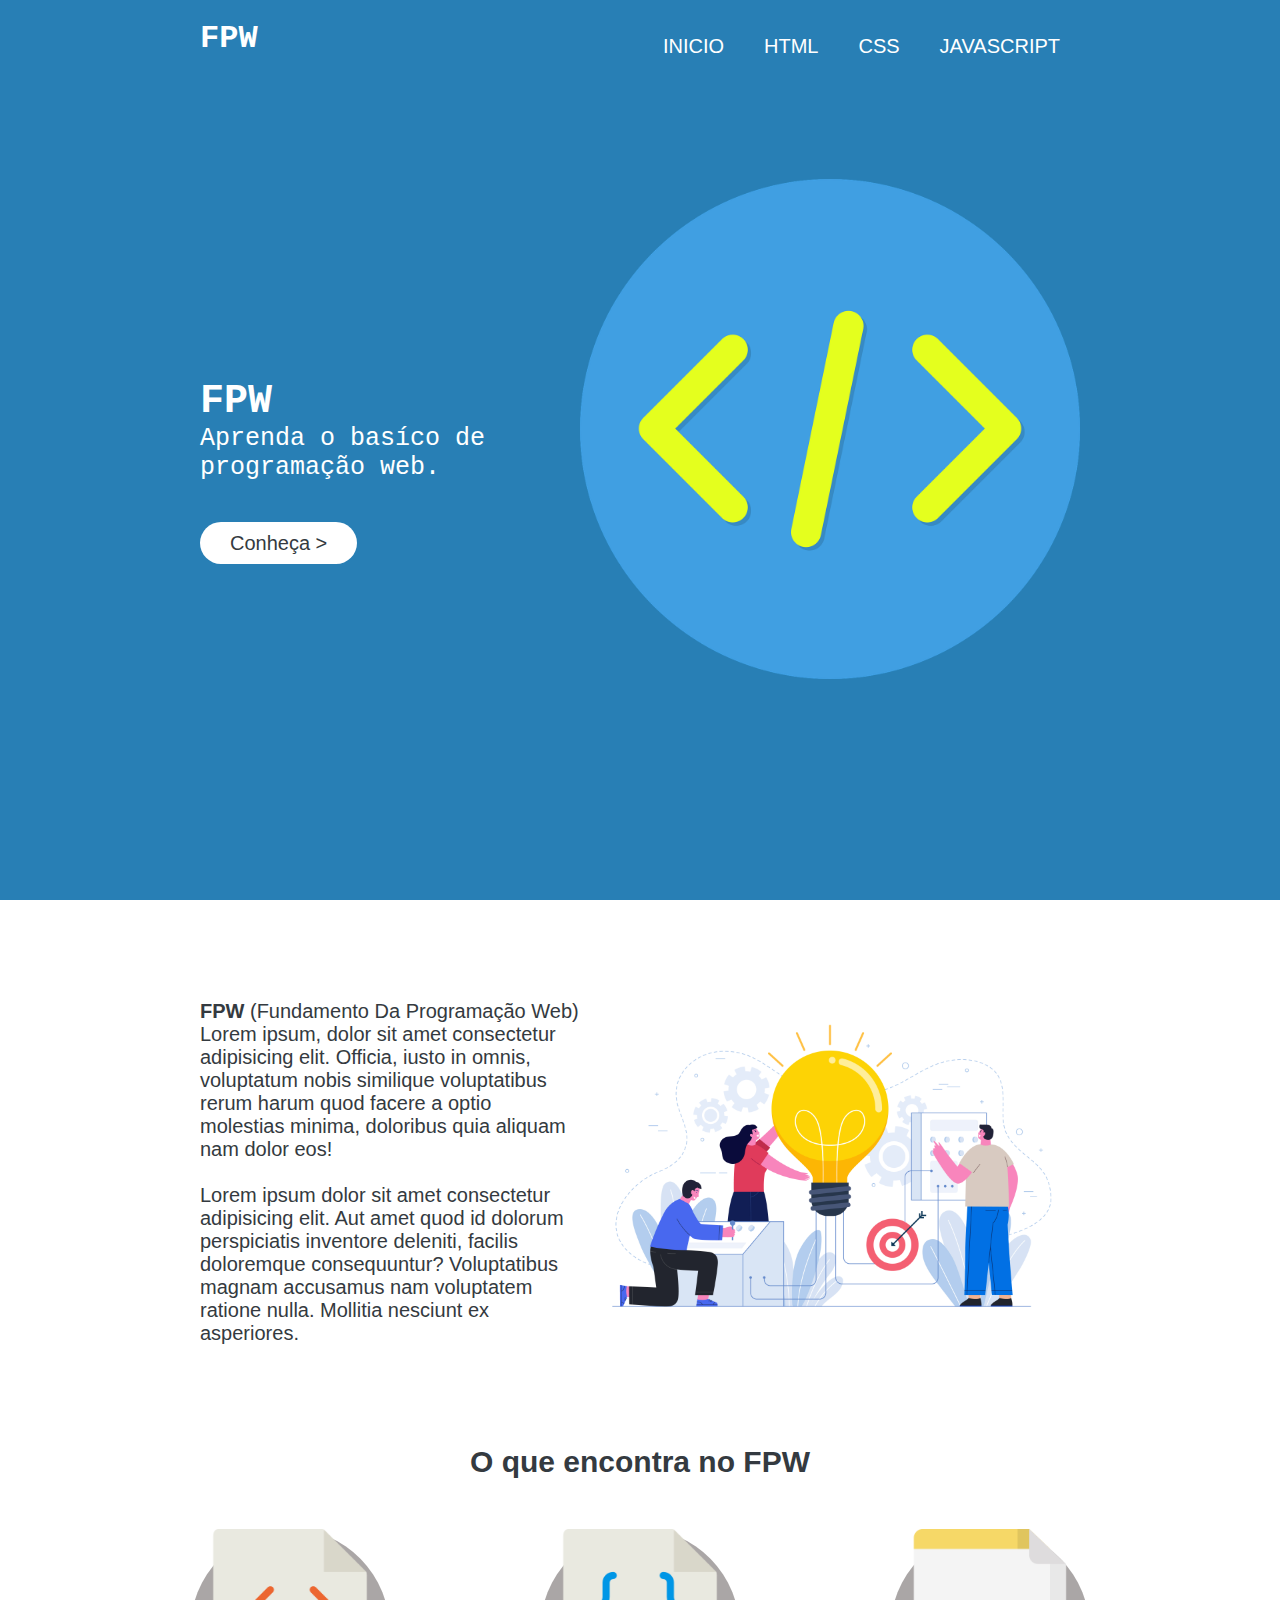
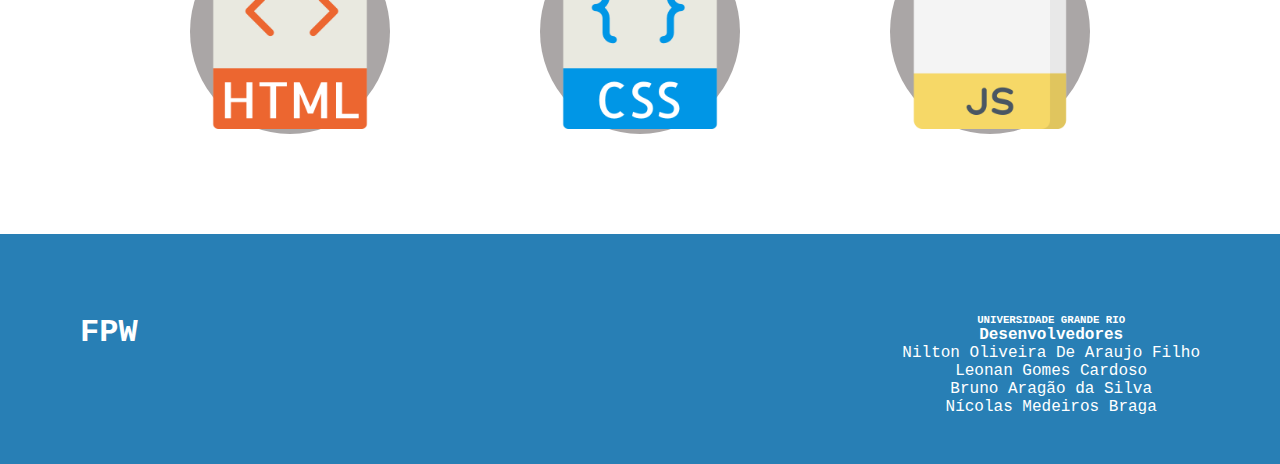
<file: index.html>
<!DOCTYPE html>
<html lang="en">
<head>
    <meta charset="UTF-8">
    <meta http-equiv="X-UA-Compatible" content="IE=edge">
    <meta name="viewport" content="width=device-width, initial-scale=1.0">
    <title>Home page</title>
    <link rel="stylesheet" href="./style/index.css">
</head>
<body>
    <header>
        <section class="conteiner-nav">
            <div class="logo">
                <h1>FPW</h1>
            </div>
            <nav>
                <ul>
                    <li><a href="../index.html">INICIO</a></li>
                    <li><a href="./views/html.html">HTML</a></li>
                    <li><a href="./views/css.html">CSS</a></li>
                    <li><a href="./views/javascript.html">JAVASCRIPT</a></li> 
                </ul>
            </nav>
        </section>
        <section class="introdução-do-site">
            <section class="slogan-do-site">
                <h1>FPW</h1>
                <p>
                    Aprenda o basíco de programação web.
                </p>
                <div class="btn-conheça">
                    <a href="#conteiner-apresentação">Conheça ></a>
                </div>
            </section>
            <img src="./img/symbol-2485367_1280.png" alt="imagem">
        </section>
    </header>

<!--- Apresentação do site --->
    <section class="conteiner-apresentação" id="conteiner-apresentação">
        <div class="texto-apresentação">
            <p>
                <strong>FPW</strong> (Fundamento Da Programação Web)
                Lorem ipsum, dolor sit amet consectetur adipisicing elit. Officia, iusto in omnis, voluptatum nobis similique voluptatibus rerum harum quod facere a optio molestias minima, doloribus quia aliquam nam dolor eos!
            </p>
            <br>
            <p>
                Lorem ipsum dolor sit amet consectetur adipisicing elit. Aut amet quod id dolorum perspiciatis inventore deleniti, facilis doloremque consequuntur? Voluptatibus magnam accusamus nam voluptatem ratione nulla. Mollitia nesciunt ex asperiores.
            </p>
        </div>
        <div class="img-apresentação">
            <img src="./img/3081627.jpg" alt="">
        </div>
    </section>

<!--- O que as pessoas podem aprender no site --->
    <section class="conteiner-que-encontra">
        <div class="que-encontra">
            <h2>
                O que encontra no FPW
            </h2>
        </div>
        <section class="que-encontra-img">
            <div class="img-html">
                <img src="./img/html-file.png" alt="">
            </div>
            <div class="img-css">
                <img src="./img/css.png" alt="">
            </div>
            <div class="img-javascript">
                <img src="./img/javascript.png" alt="">
            </div>
        </section>
    </section>

<footer>
    <div class="logo">
        <h1>FPW</h1>
    </div>
    <section class="desenvolvedores">
        <h6>UNIVERSIDADE GRANDE RIO</h6>
        <h4>Desenvolvedores</h4>
        <p>Nilton Oliveira De Araujo Filho</p>
        <p>Leonan Gomes Cardoso</p>
        <p>Bruno Aragão da Silva</p>
        <p>Nícolas Medeiros Braga</p>
    </section>
</footer>

    <script src="./script/index/btn_conheça.js" type="module"></script>
</body>
</html>
</file>
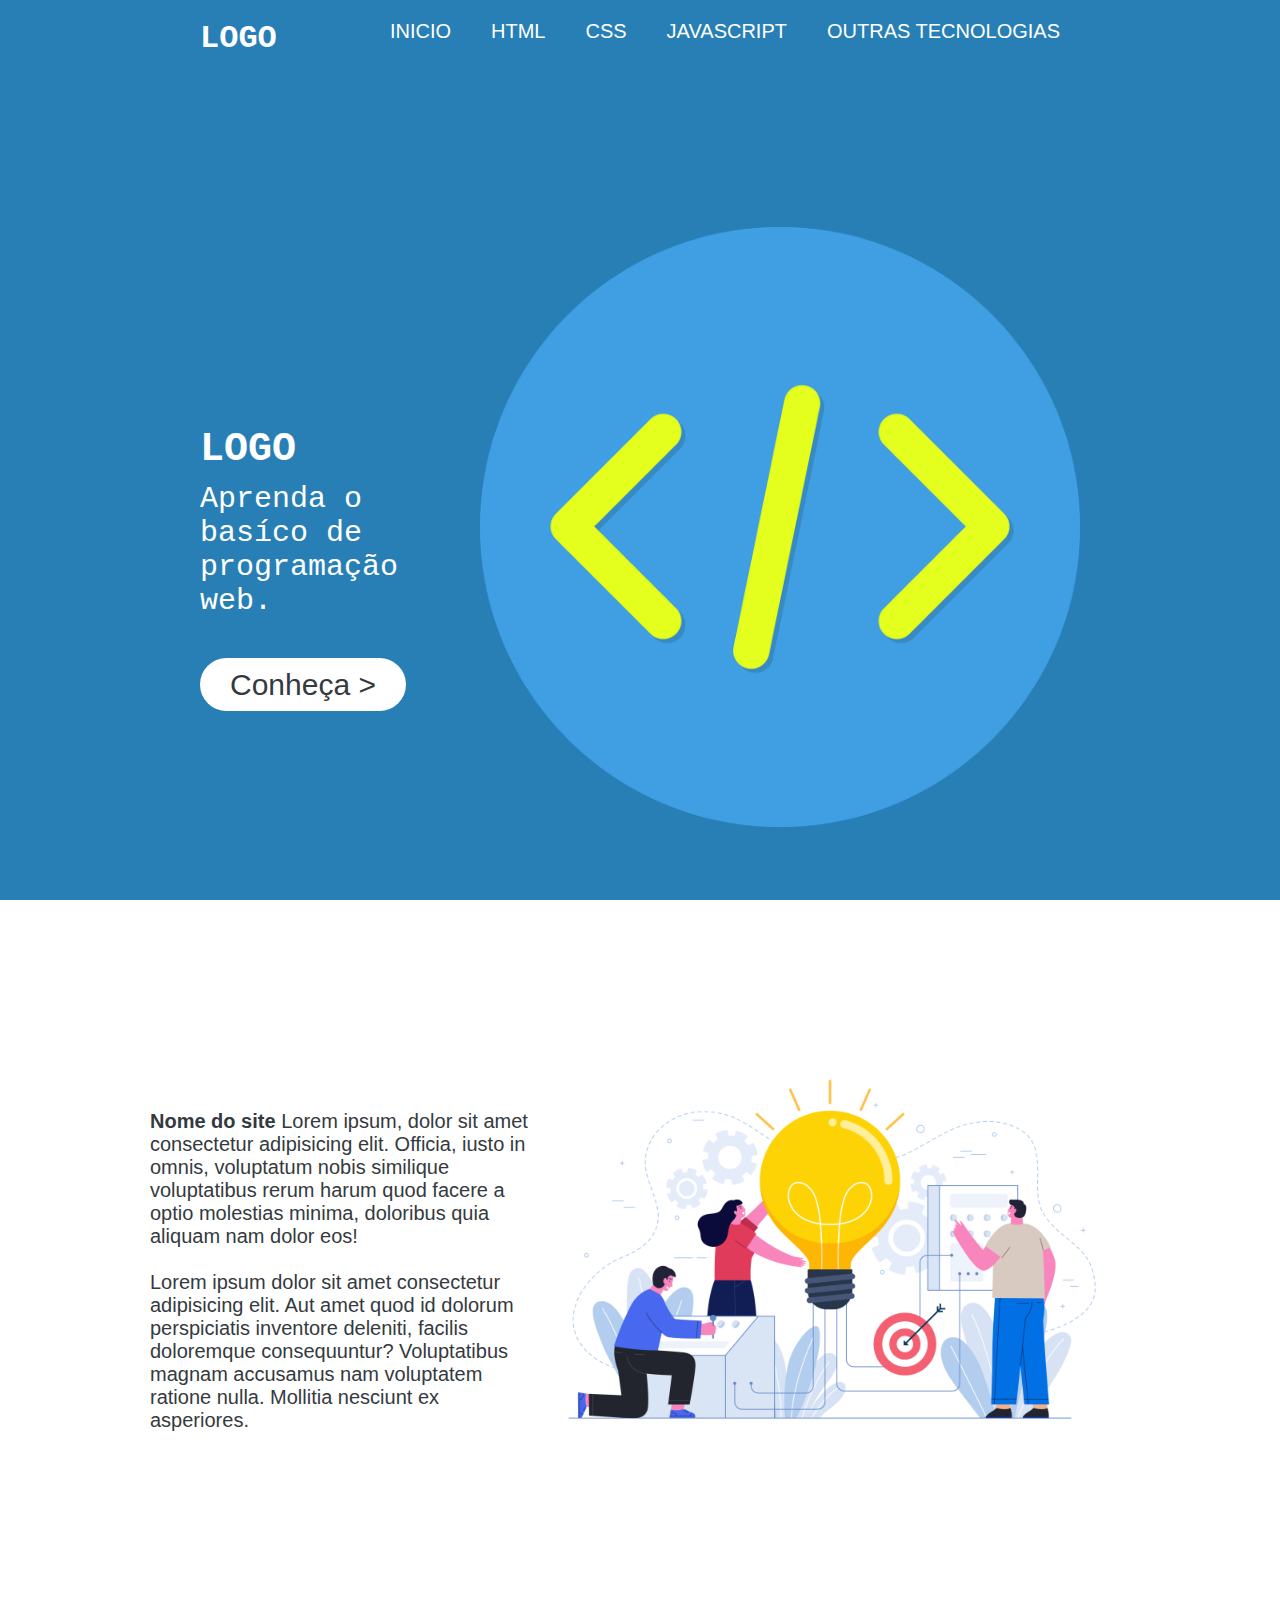
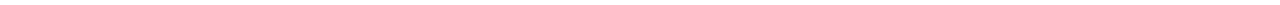
<file: views/index.html>
<!DOCTYPE html>
<html lang="en">
<head>
    <meta charset="UTF-8">
    <meta http-equiv="X-UA-Compatible" content="IE=edge">
    <meta name="viewport" content="width=device-width, initial-scale=1.0">
    <title>Home page</title>
    <link rel="stylesheet" href="../css/style.css">
</head>
<body>
    <header>
        <section class="conteiner-nav">
            <h1>LOGO</h1>
            <nav>
                <ul>
                    <li><a href="#">INICIO</a></li>
                    <li><a href="#">HTML</a></li>
                    <li><a href="#">CSS</a></li>
                    <li><a href="#">JAVASCRIPT</a></li>
                    <li><a href="#">OUTRAS TECNOLOGIAS</a></li> 
                </ul>
            </nav>
        </section>
        <section class="introdução-do-site">
            <section class="slogan-do-site">
                <h1>LOGO</h1>
                <p>
                    Aprenda o basíco de programação web.
                </p>
                <div class="btn-conheça">
                    <a href="#conteiner-apresentação">Conheça ></a>
                </div>
            </section>
            <img src="../img/symbol-2485367_1280.png" alt="">
        </section>
    </header>
    <section class="conteiner-apresentação" id="conteiner-apresentação">
        <div class="texto-apresentação">
            <p>
                <strong>Nome do site</strong>
                Lorem ipsum, dolor sit amet consectetur adipisicing elit. Officia, iusto in omnis, voluptatum nobis similique voluptatibus rerum harum quod facere a optio molestias minima, doloribus quia aliquam nam dolor eos!
            </p>
            <br>
            <p>
                Lorem ipsum dolor sit amet consectetur adipisicing elit. Aut amet quod id dolorum perspiciatis inventore deleniti, facilis doloremque consequuntur? Voluptatibus magnam accusamus nam voluptatem ratione nulla. Mollitia nesciunt ex asperiores.
            </p>
        </div>
        <div class="img-apresentação">
            <img src="../img/3081627.jpg" alt="">
        </div>
    </section>


    <script src="../script/index.js"></script>
</body>
</html>
</file>
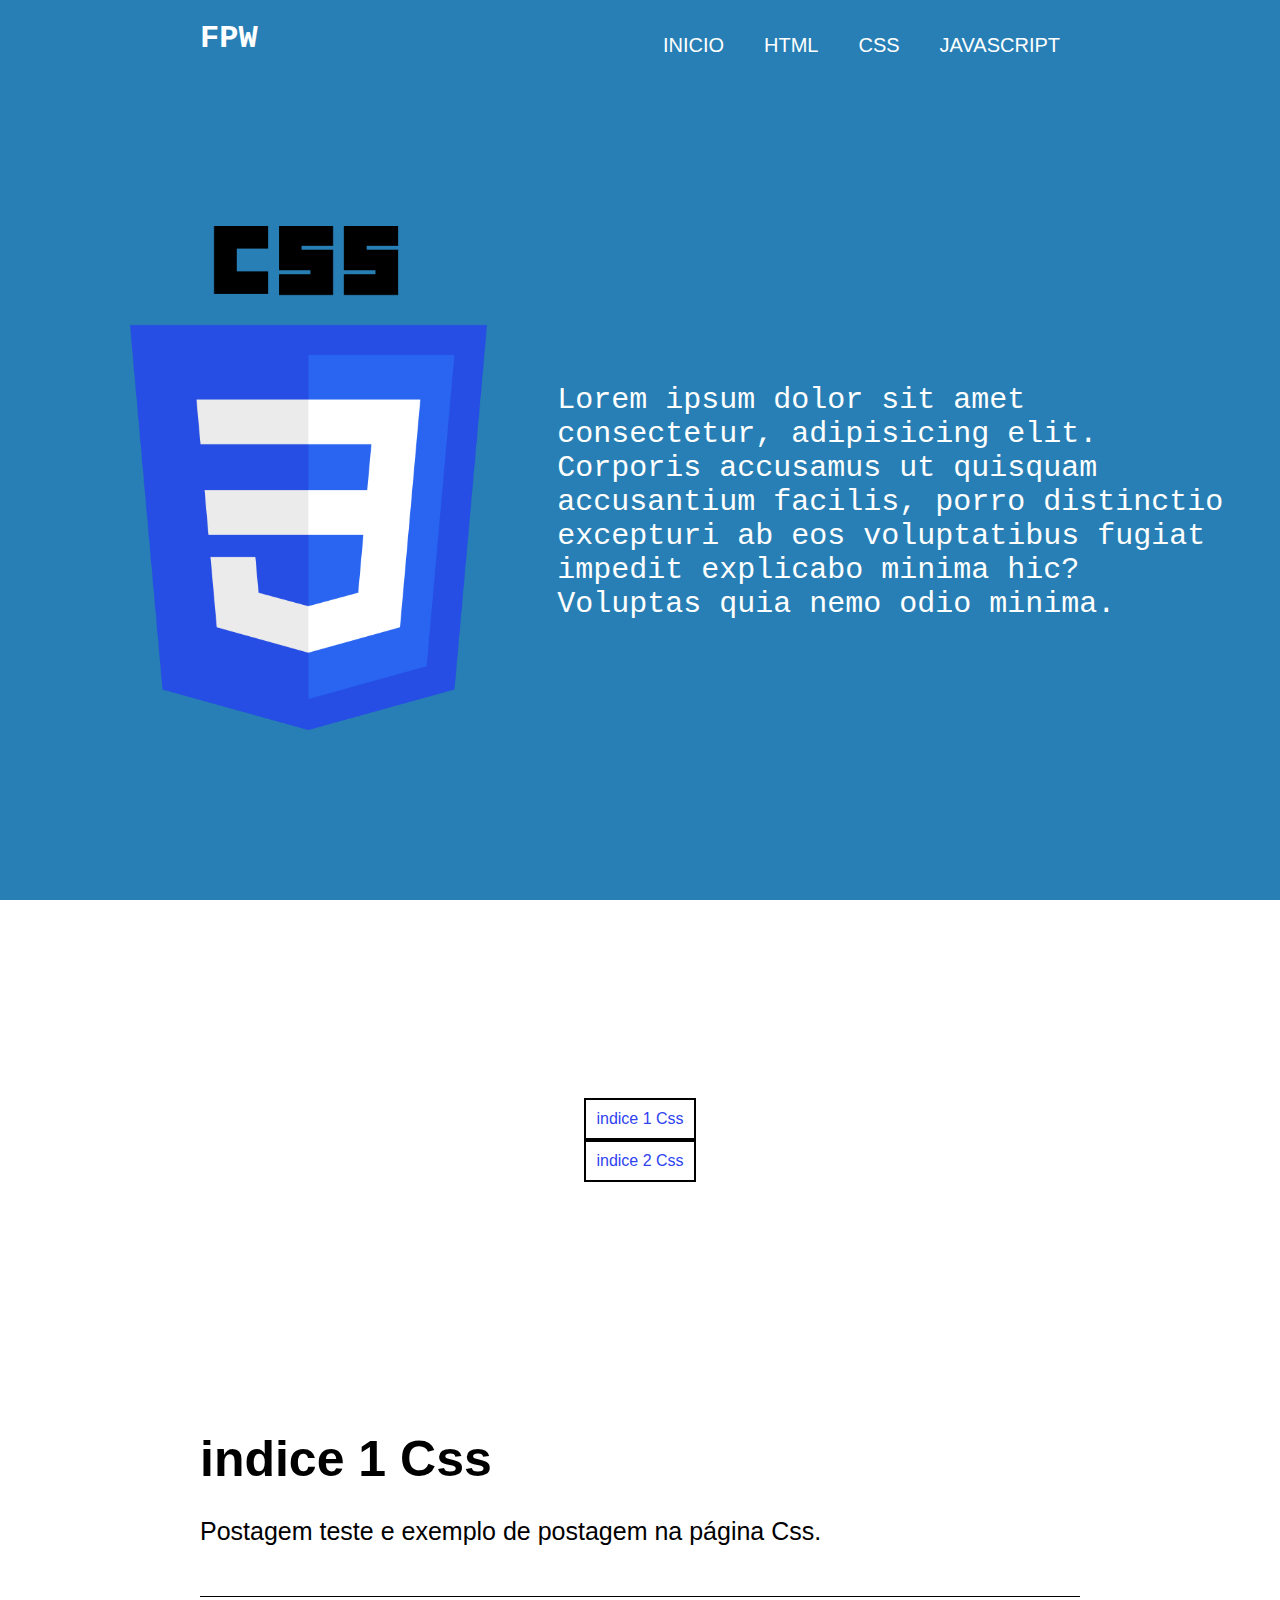
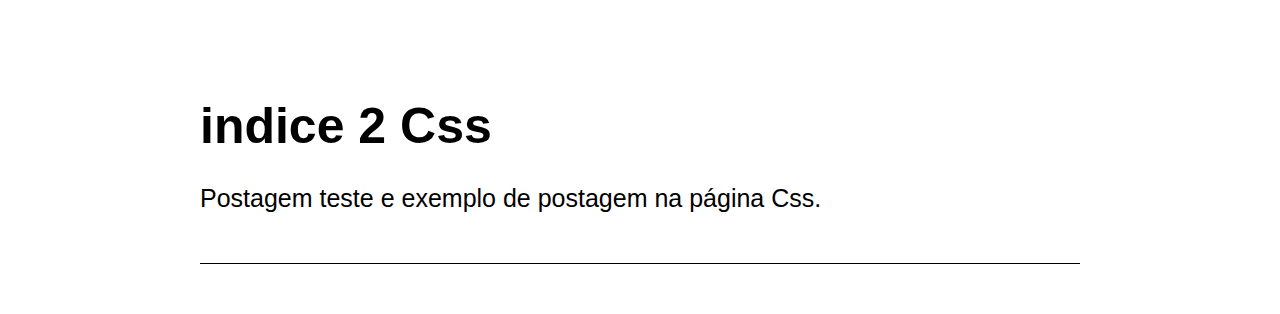
<file: views/css.html>
<!DOCTYPE html>
<html lang="en">
<head>
    <meta charset="UTF-8">
    <meta http-equiv="X-UA-Compatible" content="IE=edge">
    <meta name="viewport" content="width=device-width, initial-scale=1.0">
    <title>Document</title>
    <link rel="stylesheet" href="../style/css.css">
    <link rel="stylesheet" href="https://cdnjs.cloudflare.com/ajax/libs/font-awesome/6.0.0-beta2/css/all.min.css" integrity="sha512-YWzhKL2whUzgiheMoBFwW8CKV4qpHQAEuvilg9FAn5VJUDwKZZxkJNuGM4XkWuk94WCrrwslk8yWNGmY1EduTA==" crossorigin="anonymous" referrerpolicy="no-referrer" />
</head>
<body>
    <header>
        <section class="conteiner-nav">
            <div class="logo">
                <h1>FPW</h1>
            </div>
            <nav>
                <ul>
                    <li><a href="../index.html">INICIO</a></li>
                    <li><a href="./html.html">HTML</a></li>
                    <li><a href="./css.html">CSS</a></li>
                    <li><a href="./javascript.html">JAVASCRIPT</a></li>
                </ul>
            </nav>
        </section>
        <section class="introdução-css">
            <img src="../img/css-3-logo-1.png" alt="">
            <p>Lorem ipsum dolor sit amet consectetur, adipisicing elit. Corporis accusamus ut quisquam accusantium facilis, porro distinctio excepturi ab eos voluptatibus fugiat impedit explicabo minima hic? Voluptas quia nemo odio minima.</p>
        </section>
    </header>

    <section class="indices" id = "indices">
        <ul class = "indicesUl"></ul>
    </section>

    <section class="articles"></section>

    <div class="btnIndices">
        <a href="#indices" class="fas fa-arrow-circle-up"></a>
    </div>


    <script src="../script/css/render.js" type="module"></script>
    <script src="../script/css/indicesScroll.js" type="module"></script>
</body>
</html>
</file>
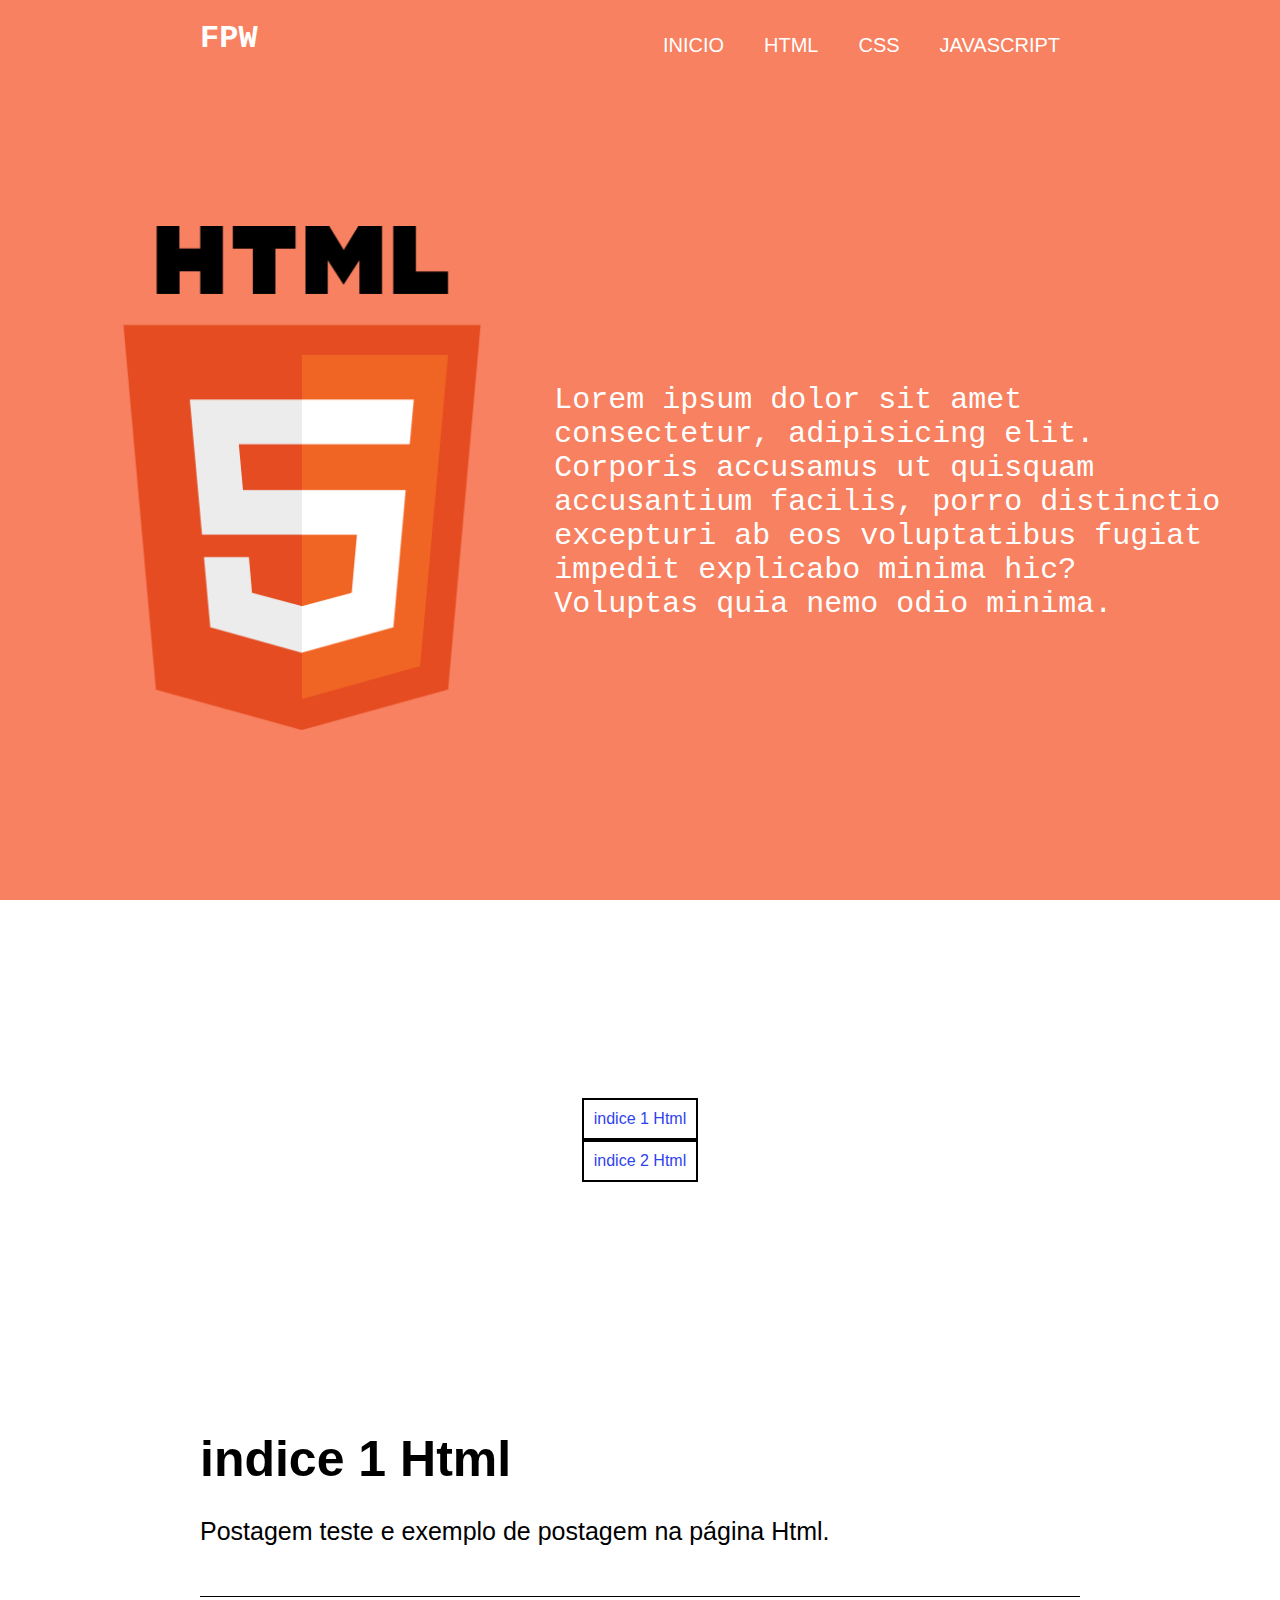
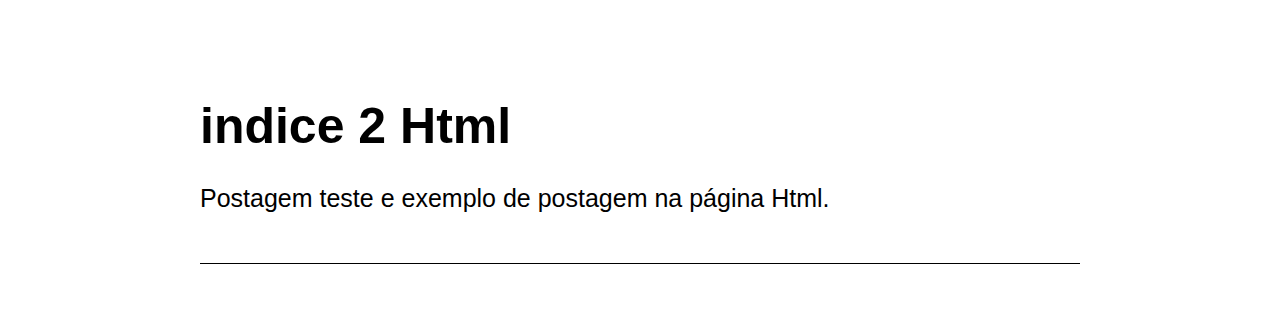
<file: views/html.html>
<!DOCTYPE html>
<html lang="en">
<head>
    <meta charset="UTF-8">
    <meta http-equiv="X-UA-Compatible" content="IE=edge">
    <meta name="viewport" content="width=device-width, initial-scale=1.0">
    <title>Document</title>
    <link rel="stylesheet" href="../style/html.css">

    <link rel="stylesheet" href="https://cdnjs.cloudflare.com/ajax/libs/font-awesome/6.0.0-beta2/css/all.min.css" integrity="sha512-YWzhKL2whUzgiheMoBFwW8CKV4qpHQAEuvilg9FAn5VJUDwKZZxkJNuGM4XkWuk94WCrrwslk8yWNGmY1EduTA==" crossorigin="anonymous" referrerpolicy="no-referrer" />
    
</head>
<body>
    <header>
        <section class="conteiner-nav">
            <div class="logo">
                <h1>FPW</h1>
            </div>
            <nav>
                <ul>
                    <li><a href="../index.html">INICIO</a></li>
                    <li><a href="./html.html">HTML</a></li>
                    <li><a href="./css.html">CSS</a></li>
                    <li><a href="./javascript.html">JAVASCRIPT</a></li>
                </ul>
            </nav>
        </section>
        <section class="introdução-html">
            <img src="../img/512px-HTML5_logo_and_wordmark.svg.png" alt="">
            <p>Lorem ipsum dolor sit amet consectetur, adipisicing elit. Corporis accusamus ut quisquam accusantium facilis, porro distinctio excepturi ab eos voluptatibus fugiat impedit explicabo minima hic? Voluptas quia nemo odio minima.</p>
        </section>
    </header>

    <section class="indices" id = "indices">
        <ul class = "indicesUl"></ul>
    </section>

    <section class="articles"></section>

    <div class="btnIndices">
        <a href="#indices" class="fas fa-arrow-circle-up"></a>
    </div>


    <script src="../script/html/render.js" type="module"></script>
    <script src="../script/html/indicesScroll.js" type="module"></script>
</body>
</html>
</file>
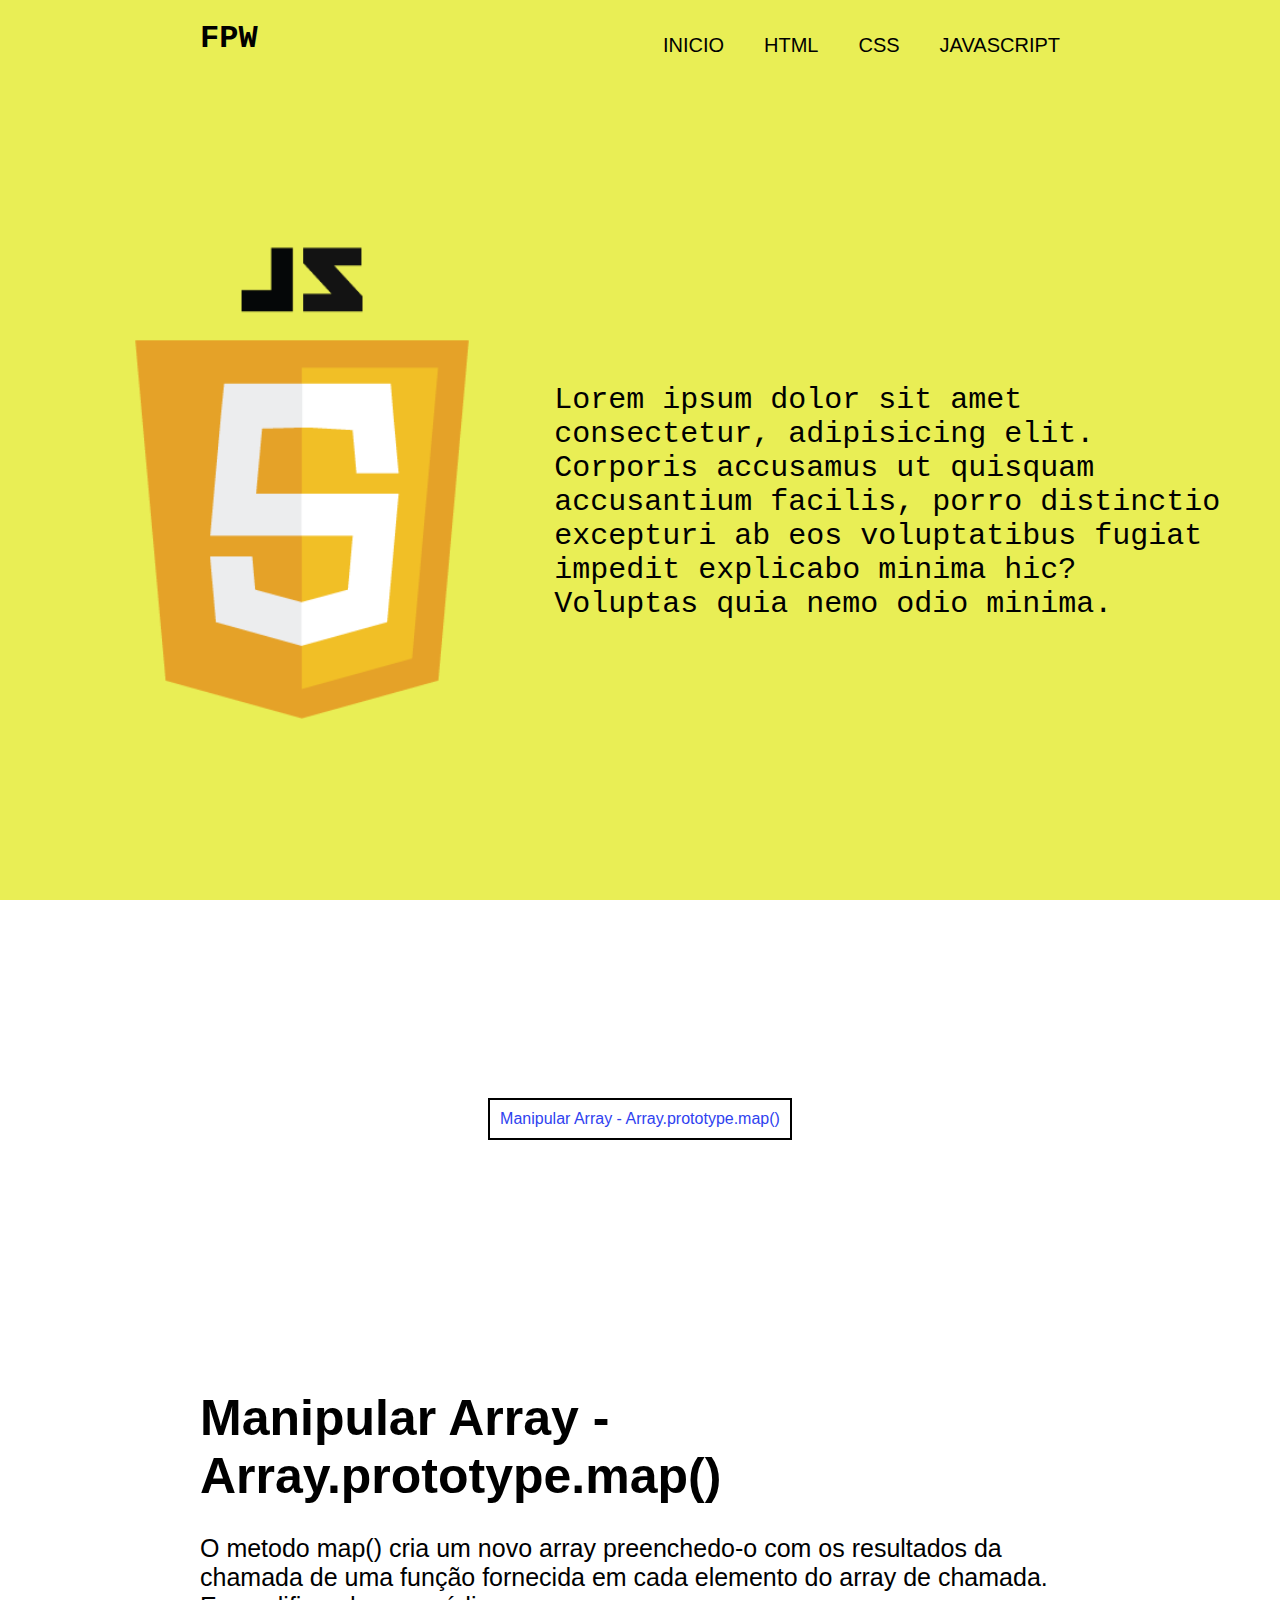
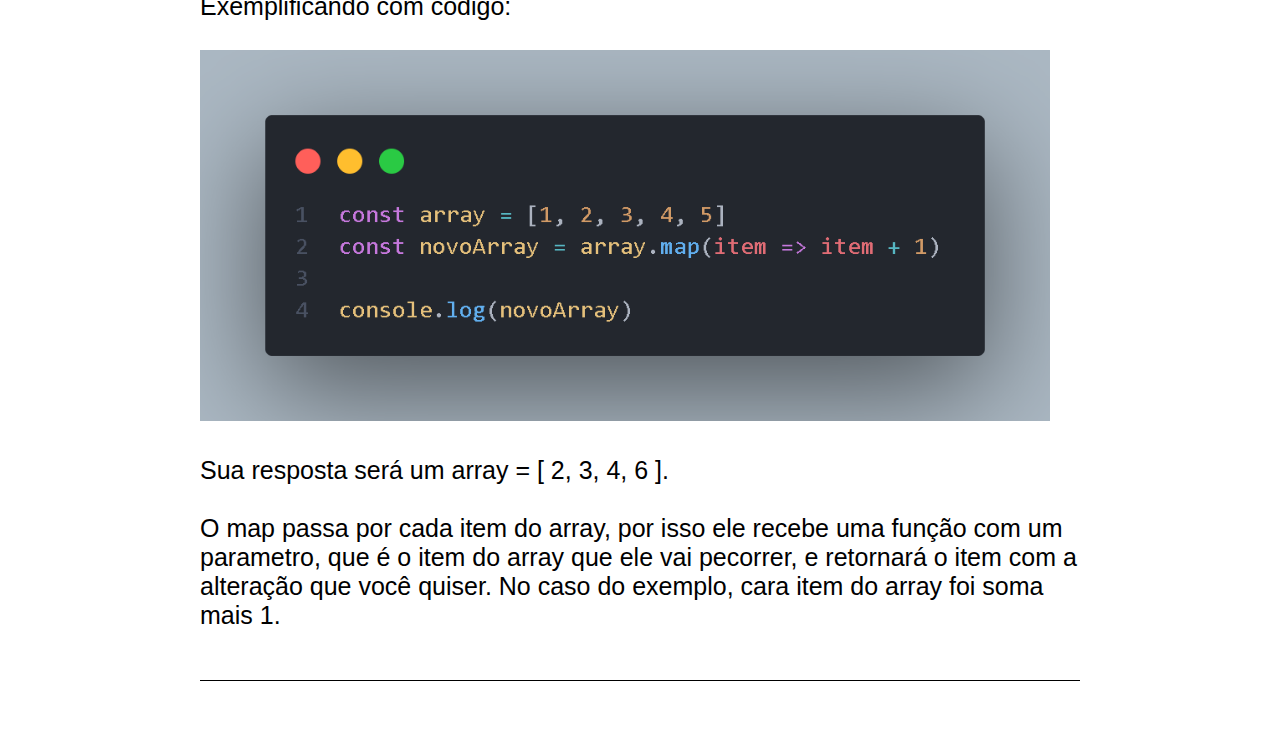
<file: views/javascript.html>
<!DOCTYPE html>
<html lang="en">
<head>
    <meta charset="UTF-8">
    <meta http-equiv="X-UA-Compatible" content="IE=edge">
    <meta name="viewport" content="width=device-width, initial-scale=1.0">
    <title>Document</title>
    <link rel="stylesheet" href="../style/javascript.css">
    <link rel="stylesheet" href="https://cdnjs.cloudflare.com/ajax/libs/font-awesome/6.0.0-beta2/css/all.min.css" integrity="sha512-YWzhKL2whUzgiheMoBFwW8CKV4qpHQAEuvilg9FAn5VJUDwKZZxkJNuGM4XkWuk94WCrrwslk8yWNGmY1EduTA==" crossorigin="anonymous" referrerpolicy="no-referrer" />
    
</head>
<body>
    <header>
        <section class="conteiner-nav">
            <div class="logo">
                <h1>FPW</h1>
            </div>
            <nav>
                <ul>
                    <li><a href="../index.html">INICIO</a></li>
                    <li><a href="./html.html">HTML</a></li>
                    <li><a href="./css.html">CSS</a></li>
                    <li><a href="./javascript.html">JAVASCRIPT</a></li> 
                </ul>
            </nav>
        </section>
        <section class="introdução-javascript">
            <img src="../img/JavaScript-logo-600x375.png" alt="">
            <p>Lorem ipsum dolor sit amet consectetur, adipisicing elit. Corporis accusamus ut quisquam accusantium facilis, porro distinctio excepturi ab eos voluptatibus fugiat impedit explicabo minima hic? Voluptas quia nemo odio minima.</p>
        </section>
    </header>

    <section class="indices" id = "indices">
        <ul class = "indicesUl"></ul>
    </section>

    <section class="articles"></section>

    <div class="btnIndices">
        <a href="#indices" class="fas fa-arrow-circle-up"></a>
    </div>

    


    <script src="../script/javascript/render.js" type="module"></script>
    <script src="../script/javascript/indicesScroll.js" type = "module"></script>
</body>
</html>
</file>
<file: style/index.css>
/*config geral*/

/*cores
#287FB5
#EBF21D
#ffff
*/

/*font-family
Arial, Helvetica, sans-serif
'Courier New', Courier, monospace
'Segoe UI', Tahoma, Geneva, Verdana, sans-serif
*/

*{
    margin: 0;
    padding: 0;
    box-sizing: border-box;
}

ul{
    list-style: none;
}

a{
    text-decoration: none;
    color: #ffff;
    font-family:Arial, Helvetica, sans-serif ;
}

body{
    font-family: 'Courier New', Courier, monospace;
    color: black;
}

/*config do header*/
/*navegação*/

header{
    background-color:#287FB5;
    height: 100vh;
}

.conteiner-nav{
    display: flex;
    justify-content: space-between;
    padding: 20px 200px;
    color: white;
}

.conteiner-nav nav ul{
    display: flex;
    margin-top: 15px;
}

.conteiner-nav nav ul li{
    padding: 0 20px;
    font-size: 20px;
}
.conteiner-nav nav ul li a:hover{
    color: #EBF21D;
}

.conteiner-nav .logo img{
    width: 150px;
}

/*introdução-do-site*/
.introdução-do-site{
    margin: 100px 0;
    display: flex;
    justify-content: space-between;
    gap: 20px;
}

.introdução-do-site img{
    width: 500px;
    margin-right: 200px;
}

.slogan-do-site{
    width: 300px;
    margin-top: 200px;
    margin-left: 200px;
    color: white;  
}

.slogan-do-site h1{
    font-size: 40px;
}

.slogan-do-site p{
    font-size: 25px;
}

.slogan-do-site a{
    border: none;
    padding: 10px 30px; 
    background-color: #ffff;
    border-radius: 100px;
    font-size: 20px;
    color:#343A40;
    font-family: Verdana, Geneva, Tahoma, sans-serif;
}

.slogan-do-site a:hover{
    background-color: #EBF21D;
    transition: 0.5s;
}

.btn-conheça{
    margin-top: 50px;
}


/*apresentação*/
.conteiner-apresentação{
    margin: 100px 200px;
    display: flex;
}

.texto-apresentação{
    color: #343A40;
    font-size: 20px;
    font-family: 'Segoe UI', Tahoma, Geneva, Verdana, sans-serif;
    
}


.img-apresentação img{
    width: 500px;
}

/*descrição da parte do html*/

.que-encontra h2{
    color:#343A40;
    text-align: center;
    margin: 50px;
    font-size: 30px;
    font-family: Arial, Helvetica, sans-serif;
}

.que-encontra-img{
    display: flex;
    justify-content: center;
    gap: 150px;
    margin-bottom:100px ;
}
.que-encontra-img .img-html img{
    width: 200px;
}

.que-encontra-img .img-css img{
    width: 200px;
}
.que-encontra-img .img-javascript img{
    width: 200px;
}

.que-encontra-img .img-html{
    border-radius: 50%;
    background-color: rgb(170, 166, 166);
}
.que-encontra-img .img-css{
    border-radius: 50%;
    background-color: rgb(170, 166, 166);
}
.que-encontra-img .img-javascript{
    border-radius: 50%;
    background-color: rgb(170, 166, 166);
}


/*footer*/
footer{
    background-color:#287FB5 ;
    width: 100%;
    height: 200px;
    color: white;
    display: flex;
    justify-content: space-between;
    padding: 80px;
    padding-bottom: 150px ;
}
.desenvolvedores{
    text-align: center;
}

footer .logo img{
    width: 250px;
}
</file>
<file: css/style.css>
/*config geral*/

/*cores
#287FB5
#EBF21D
#ffff
*/

/*font-family
Arial, Helvetica, sans-serif
'Courier New', Courier, monospace
'Segoe UI', Tahoma, Geneva, Verdana, sans-serif
*/

*{
    margin: 0;
    padding: 0;
    box-sizing: border-box;
}

ul{
    list-style: none;
}

a{
    text-decoration: none;
    color: #ffff;
    font-family:Arial, Helvetica, sans-serif ;
}

body{
    font-family: 'Courier New', Courier, monospace;
    color: #ffff;
}

/*config do header*/
/*navegação*/

header{
    background-color:#287FB5;
    height: 100vh;
}

.conteiner-nav{
    display: flex;
    justify-content: space-between;
    padding: 20px 200px;
}

.conteiner-nav nav ul{
    display: flex;
}

.conteiner-nav nav ul li{
    padding: 0 20px;
    font-size: 20px;
}
.conteiner-nav nav ul li a:hover{
    color: #EBF21D;
}

/*introdução-do-site*/
.introdução-do-site{
    margin: 150px 200px;
    display: flex;
    gap: 20px;
}

.introdução-do-site img{
    width: 600px;
}

.slogan-do-site{
    margin-top: 100px;
}

.slogan-do-site h1{
    font-size: 40px;
    margin-bottom: 10px;
    margin-top: 100px;
}

.slogan-do-site p{
    font-size: 30px;
}

.slogan-do-site a{
    margin: 50px 0;
    border: none;
    padding: 10px 30px; 
    background-color: #ffff;
    border-radius: 100px;
    font-size: 30px;
    color:#343A40;
    font-family: Verdana, Geneva, Tahoma, sans-serif;
}

.slogan-do-site a:hover{
    background-color: #EBF21D;
    transition: 0.5s;
}

.btn-conheça{
    margin-top: 50px;
}


/*apresentação*/
.conteiner-apresentação{
    margin: 150px 150px;
    display: flex;
}

.texto-apresentação{
    color: #343A40;
    font-size: 20px;
    font-family: 'Segoe UI', Tahoma, Geneva, Verdana, sans-serif;
    margin-top: 60px;
}


.img-apresentação img{
    width: 600px;
}
</file>
<file: style/css.css>
*{
    margin: 0;
    padding: 0;
    box-sizing: border-box;
}

ul{
    list-style: none;
}

a{
    text-decoration: none;
    color: #ffff;
    font-family:Arial, Helvetica, sans-serif ;
}

body{
    font-family: Arial, Helvetica, sans-serif;
    color: black;
}

/*config do header*/
/*navegação*/

header{
    height: 100vh;
    background-color: #287FB5;
    font-family: 'Courier New', Courier, monospace;
}

.conteiner-nav{
    display: flex;
    justify-content: space-between;
    padding: 2.1881838074398248vh 15.625vw;
    color: white;
}

.conteiner-nav nav ul{
    display: flex;
    margin-top: 1.6411378555798688vh;
}

.conteiner-nav nav ul li{
    padding: 0 1.5625vw;
    font-size: 1.5625vw;
}
.conteiner-nav nav ul li a:hover{
    color: #EBF21D;
}


/*introdução do css*/

.introdução-css{
    margin: 16.411378555798688vh 3.90625vw;
    display: flex;
    margin-left: 10.15625vw;
    gap: 0.5983315098468271vh 5.46875vw;
}

.introdução-css img {
    width: 40vw;
    height: 56.01750547045952vh;
}

.introdução-css p{
    font-size: 2.34375vw;
    margin-top: 17.505470459518598vh;
    color: rgb(255, 255, 255);
}

/*indices*/

.indices {
    display: flex;
    flex-direction: column;
    align-items: center;
    padding: 10.940919037199125vh 7.8125vw;
    margin-bottom: 100px;
    margin-top: 100px;
}

.indices .indicesUl a{
    color: rgb(47, 66, 240);
}

.indices .indicesUl li{
    padding: 1.0940919037199124vh 0.78125vw ;
    background-color: #fff;
    border: black solid 0.15625vw;
}

/*articles*/
.articles {
    display: grid;
    grid-template-columns: 1fr;
    margin: 0 200px;
    margin-bottom: 5.470459518599562vh;
    gap: 3.90625vw;
    font-size: 25px;
    
}

.articles div {
    border-bottom: solid 1px black;
    padding-bottom: 50px;
}

.articles div h1{
    padding-top: 50px;
}

.articles img{
    width: 850px;
}

/*btnSmooth*/
.btnIndices a {
    font-size: 50px;
    padding: 10px;
  }
  
  .btnIndices {
    display: none;
    position: sticky;
    left: 0;
    bottom: 0;
  }
  
  .fixed {
    display: fixed;
    position: sticky;
    left: 0;
    bottom: 0;
  }
  
  .fixed a {
    font-size: 50px;
    padding: 10px;
    color: black;
  }
</file>
<file: style/html.css>
* {
  margin: 0;
  padding: 0;
  box-sizing: border-box;
}

ul {
  list-style: none;
}

a {
  text-decoration: none;
  color: #ffff;
  font-family: Arial, Helvetica, sans-serif;
}

body {
  font-family: Arial, Helvetica, sans-serif;
  color: black;
}

/*config do header*/
/*navegação*/

header {
  height: 100vh;
  background-color: #f78160;
}

.conteiner-nav {
  display: flex;
  justify-content: space-between;
  padding: 2.1881838074398248vh 15.625vw;
  color: white;
  font-family: "Courier New", Courier, monospace;
}

.conteiner-nav nav ul {
  display: flex;
  margin-top: 1.6411378555798688vh;
}

.conteiner-nav nav ul li {
  padding: 0 1.5625vw;
  font-size: max(20px, 5px);
}
.conteiner-nav nav ul li a:hover {
  color: #1ae0a5;
}

/*introdução do html*/

.introdução-html {
  margin: 16.411378555798688vh 3.90625vw;
  display: flex;
  font-family: "Courier New", Courier, monospace;
}

.introdução-html p {
  font-size: max(30px, 2.34375vw);
  margin-top: 17.505470459518598vh;
  color: rgb(255, 255, 255);
}

.introdução-html img {
  width: 40vw;
  height: 56.01750547045952vh;
}

/*indices*/

.indices {
  display: flex;
  flex-direction: column;
  align-items: center;
  padding: 10.940919037199125vh 7.8125vw;
  margin-bottom: 100px;
  margin-top: 100px;
}

.indices .indicesUl a {
  color: rgb(47, 66, 240);
}

.indices .indicesUl li {
  padding: 1.0940919037199124vh 0.78125vw;
  background-color: #fff;
  border: black solid 0.15625vw;
}

/*articles*/
.articles {
  display: grid;
  grid-template-columns: 1fr;
  margin: 0 200px;
  margin-bottom: 5.470459518599562vh;
  gap: 3.90625vw;
  font-size: 25px;
}

.articles div {
  border-bottom: solid 1px black;
  padding-bottom: 50px;
}

.articles div h1 {
  padding-top: 50px;
}

.articles img {
  width: 850px;
}

/*btnSmooth*/
.btnIndices a{
  font-size: 50px;
  padding: 10px;
}

.btnIndices {
  display: none;
  position: sticky;
  left: 0;
  bottom: 0;
}

.fixed {
  display: fixed;
  position: sticky;
  left: 0;
  bottom: 0;
}

.fixed a{
  font-size: 50px;
  padding: 10px;
  color: black;
}
</file>
<file: style/javascript.css>
@import url('https://fonts.googleapis.com/css2?family=Press+Start+2P&display=swap');
*{
    margin: 0;
    padding: 0;
    box-sizing: border-box;
}

ul{
    list-style: none;
}

a{
    text-decoration: none;
    color: rgb(0, 0, 0);
    font-family:Arial, Helvetica, sans-serif ;
}

body{
    font-family: Arial, Helvetica, sans-serif;
    color: black;
}

/*config do header*/
/*navegação*/

header{
    height: 100vh;
    background-color:#e9ee55;
}

.conteiner-nav{
    display: flex;
    justify-content: space-between;
    padding: 2.1881838074398248vh 15.625vw;
    color: rgb(0, 0, 0);
    font-family: 'Courier New', Courier, monospace;
}

.conteiner-nav nav ul{
    display: flex;
    margin-top: 1.6411378555798688vh;
}

.conteiner-nav nav ul li{
    padding: 0 1.5625vw;
    font-size: 1.5625vw;
}
.conteiner-nav nav ul li a:hover{
    color: white;
}

/*introdução do html*/

.introdução-javascript{
    margin: 16.411378555798688vh 3.90625vw;
    display: flex;
    font-family: 'Courier New', Courier, monospace;
}

.introdução-javascript img {
    width: 40vw;
    height: 56.01750547045952vh;
}

.introdução-javascript p{
    font-size: 2.34375vw;
    margin-top: 17.505470459518598vh;
    color: rgb(0, 0, 0);
}

/*indices*/

.indices {
    display: flex;
    flex-direction: column;
    align-items: center;
    padding: 10.940919037199125vh 7.8125vw;
    margin-bottom: 100px;
    margin-top: 100px;
}

.indices .indicesUl a{
    color: rgb(47, 66, 240);
}

.indices .indicesUl li{
    padding: 1.0940919037199124vh 0.78125vw ;
    background-color: #fff;
    border: black solid 0.15625vw;
}

/*articles*/
.articles {
    display: grid;
    grid-template-columns: 1fr;
    margin: 0 200px;
    margin-bottom: 5.470459518599562vh;
    gap: 3.90625vw;
    font-size: 25px;
    
}

.articles div {
    border-bottom: solid 1px black;
    padding-bottom: 50px;
}

.articles div h1{
    padding-top: 50px;
}

.articles img{
    width: 850px;
}


/*btnSmooth*/
.btnIndices a {
    font-size: 50px;
    padding: 10px;
  }
  
  .btnIndices {
    display: none;
    position: sticky;
    left: 0;
    bottom: 0;
  }
  
  .fixed {
    display: fixed;
    position: sticky;
    left: 0;
    bottom: 0;
  }
  
  .fixed a {
    font-size: 50px;
    padding: 10px;
    color: black;
  }
</file>
